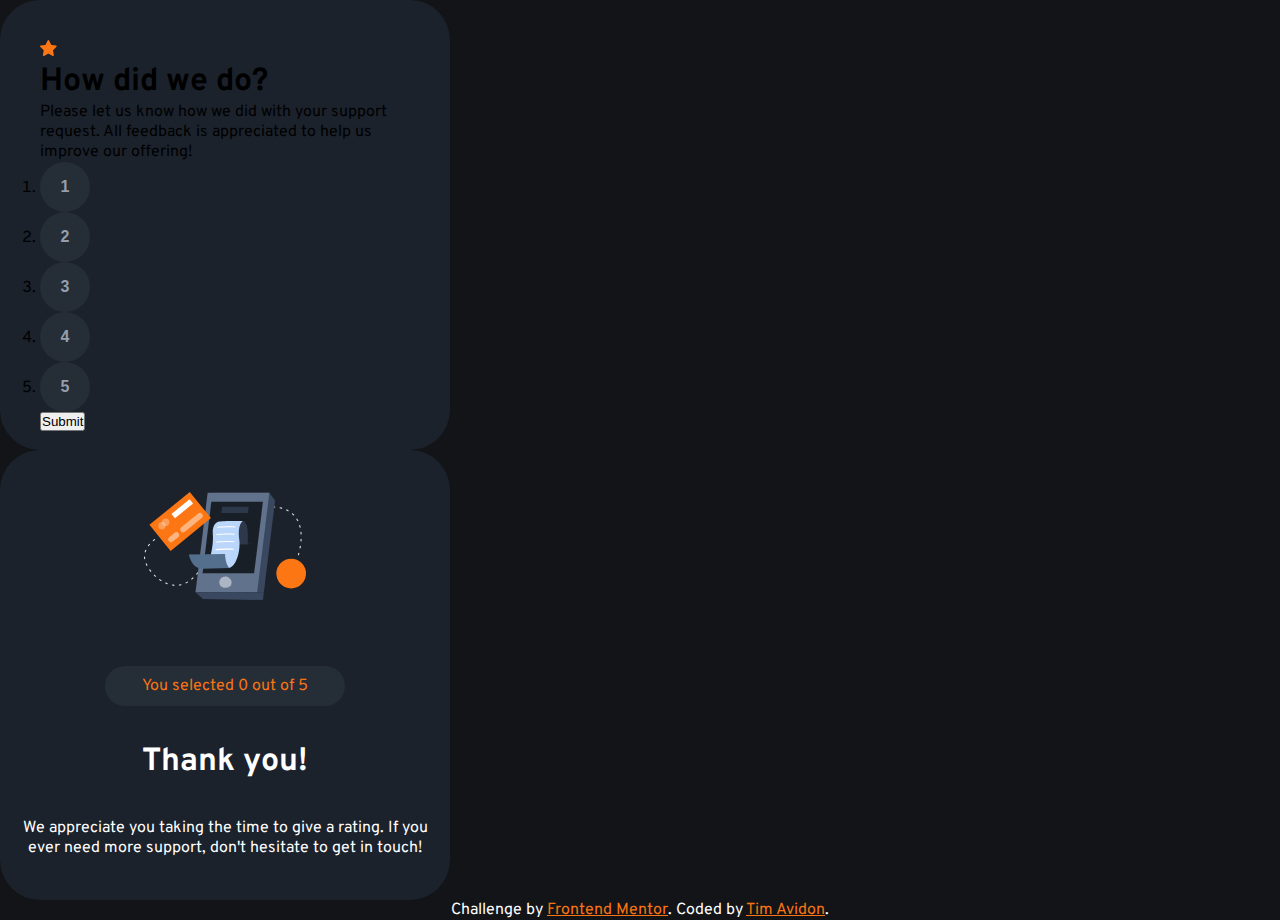
<file: index.html>
<!DOCTYPE html>
<html lang="en">
  <head>
    <meta charset="UTF-8" />
    <meta name="viewport" content="width=device-width, initial-scale=1.0" />
    <!-- displays site properly based on user's device -->

    <link
      rel="icon"
      type="image/png"
      sizes="32x32"
      href="./images/favicon-32x32.png"
    />

    <title>Frontend Mentor | Interactive rating component</title>
    <link rel="preconnect" href="https://fonts.googleapis.com" />
    <link rel="preconnect" href="https://fonts.gstatic.com" crossorigin />
    <link
      href="https://fonts.googleapis.com/css2?family=Overpass:wght@400;700&display=swap"
      rel="stylesheet"
    />
    <link rel="stylesheet" href="./styles.css" />
  </head>

  <body>
    <!-- Rating state start -->
    <main>
        <section class="rating-card card">
          <img class="icon-star" src="./images/icon-star.svg" alt="Star icon">
          <h1 class="card__heading">How did we do?</h1>
          <p class="card__desc">
            Please let us know how we did with your support request. All
            feedback is appreciated to help us improve our offering!
          </p>

          <ol role="radiogroup" class="rating__list">
            <li class="rating__num">
              <button type="button" value="1" class="rating-btn">1</button>
            </li>
            <li class="rating__num">
              <button type="button" value="2" class="rating-btn">2</button>
            </li>
            <li>
              <button type="button" value="3" class="rating-btn">3</button>
            </li>
            <li class="rating__num">
              <button type="button" value="4" class="rating-btn">4</button>
            </li>
            <li class="rating__num">
              <button type="button" value="5" class="rating-btn">5</button>
            </li>
          </ol>
          <button class="submit-btn" type="submit">Submit</button>
        </section>
        <!-- Rating state end -->

        <!-- Thank you state start -->
        <section class="thank-you-card card hidden">
          <img class="thank-you__img" src="./images/illustration-thank-you.svg" alt="Thank you illustration">
          <p class="selected-rating">You selected <span class="user-rating">0</span> out of 5</p>
          <h1 class="card__heading">Thank you!</h1>
          <p class="thank-you__desc card__desc"">
            We appreciate you taking the time to give a rating. If you ever need
            more support, don't hesitate to get in touch!
          </p>
        </section>
        <!-- Thank you state end -->
    </main>

    <footer class="attribution">
      <p>
        Challenge by
        <a href="https://www.frontendmentor.io?ref=challenge" target="_blank"
          >Frontend Mentor</a
        >. Coded by
        <a href="https://github.com/timavidon" target="_blank">Tim Avidon</a>.
      </p>
    </footer>

    <script src="./script.js"></script>
  </body>
</html>
</file>
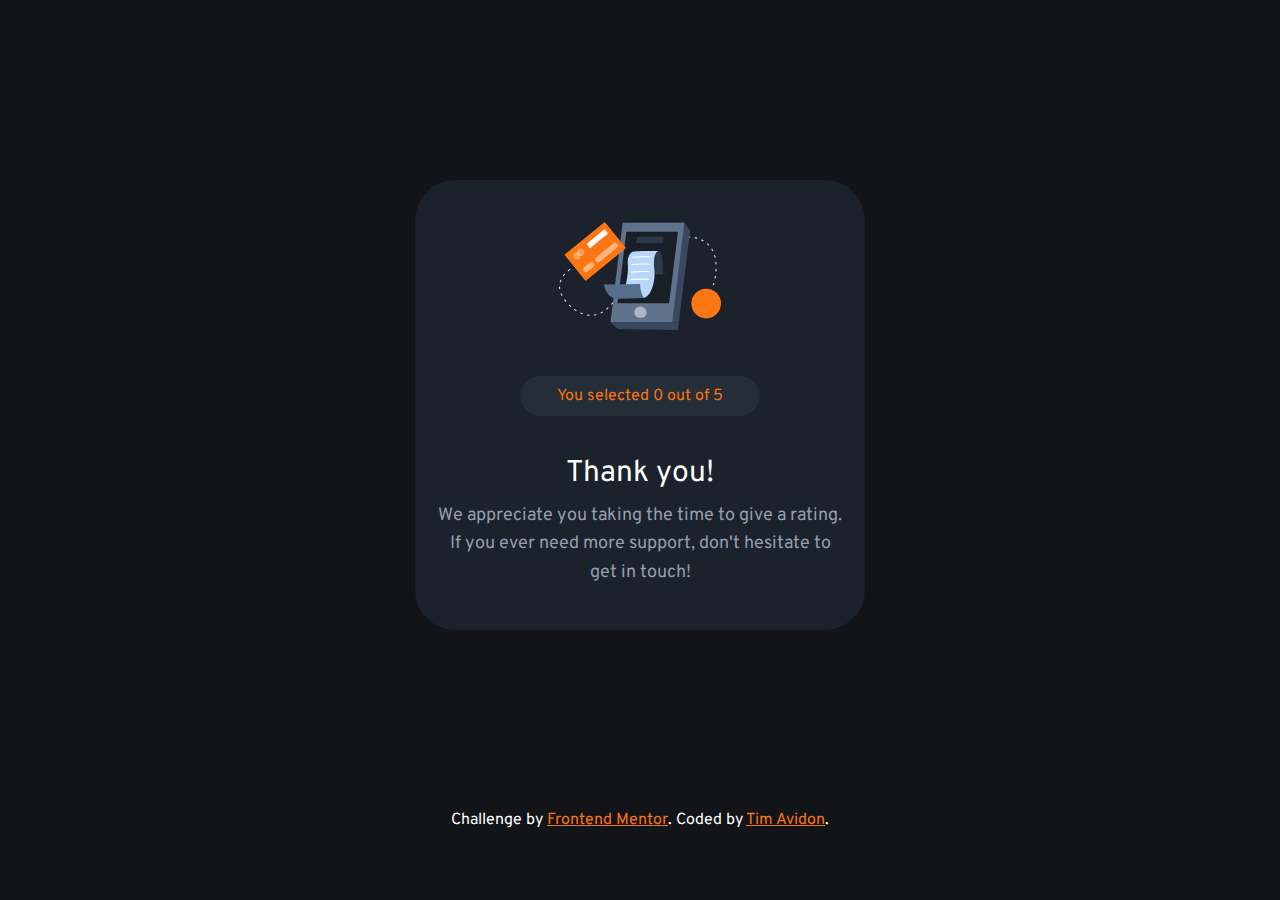
<file: thank-you.html>
<!DOCTYPE html>
<html lang="en">

<head>
    <meta charset="UTF-8">
    <meta name="viewport" content="width=device-width, initial-scale=1.0">
    <!-- displays site properly based on user's device -->

    <link rel="icon" type="image/png" sizes="32x32" href="./images/favicon-32x32.png">

    <title>Frontend Mentor | Interactive rating component</title>
    <link rel="preconnect" href="https://fonts.googleapis.com">
    <link rel="preconnect" href="https://fonts.gstatic.com" crossorigin>
    <link href="https://fonts.googleapis.com/css2?family=Overpass:wght@400;700&display=swap" rel="stylesheet">
    <link rel="stylesheet" href="./styles.css">

</head>

<body>

    <!-- Thank you state start -->
    <main>

        <section class="container">

            <article class="thank-you-card">

                <div class="icon-thank-you">
                    <svg width="162" height="108" xmlns="http://www.w3.org/2000/svg">
                        <g fill="none">
                            <path
                                d="M30 93.744h-.044a23.456 23.456 0 0 1-1.61-.189.543.543 0 0 1 .155-1.076c.52.076 1.04.135 1.563.178a.538.538 0 0 1-.043 1.076l-.022.01Zm5.37-.205a.538.538 0 0 1-.08-1.076 19.51 19.51 0 0 0 1.54-.306.536.536 0 0 1 .645.403.538.538 0 0 1-.397.646c-.537.129-1.074.236-1.611.323l-.097.01Zm-12.137-1.312a.536.536 0 0 1-.183-.033 24.346 24.346 0 0 1-1.525-.608.539.539 0 0 1 .424-.99c.483.21.983.404 1.472.587a.538.538 0 0 1-.188 1.044Zm18.759-.829a.538.538 0 0 1-.242-1.022c.467-.226.934-.479 1.39-.742a.536.536 0 1 1 .538.93c-.478.275-.967.538-1.45.78a.536.536 0 0 1-.258.054h.022Zm-24.994-2.292a.536.536 0 0 1-.29-.08c-.457-.29-.913-.597-1.36-.91a.536.536 0 1 1 .612-.882c.436.307.876.597 1.322.883a.538.538 0 0 1-.284.99Zm30.772-1.544a.537.537 0 0 1-.408-.193.539.539 0 0 1 .06-.759l.117-.124c.355-.306.715-.624 1.074-.957a.537.537 0 1 1 .73.79c-.375.345-.74.673-1.106.985l-.123.102a.537.537 0 0 1-.344.156Zm-36.326-2.69a.537.537 0 0 1-.36-.14c-.402-.37-.8-.747-1.18-1.124a.539.539 0 0 1 .751-.769c.376.371.763.737 1.155 1.076a.538.538 0 0 1 .032.764.537.537 0 0 1-.398.194Zm41.305-2.21a.537.537 0 0 1-.398-.899c.355-.393.715-.79 1.074-1.2a.537.537 0 1 1 .806.71c-.365.415-.725.818-1.074 1.21a.537.537 0 0 1-.408.152v.026ZM6.724 79.723a.537.537 0 0 1-.424-.204 41.79 41.79 0 0 1-.989-1.308.539.539 0 0 1 .124-.753.536.536 0 0 1 .746.124c.312.425.629.85.962 1.27a.539.539 0 0 1-.42.871Zm50.579-2.383a.539.539 0 0 1-.419-.877c.338-.414.677-.828 1.015-1.253a.537.537 0 1 1 .838.672l-1.02 1.259a.537.537 0 0 1-.414.199ZM2.9 73.887a.537.537 0 0 1-.473-.312c-.257-.5-.499-1-.714-1.485a.539.539 0 0 1 .685-.72c.133.052.24.154.298.285.21.462.44.946.687 1.425a.539.539 0 0 1-.483.786v.021Zm58.753-2.028a.537.537 0 0 1-.424-.866l.988-1.275a.537.537 0 1 1 .848.656l-.988 1.275a.537.537 0 0 1-.424.188v.022ZM.682 67.286a.537.537 0 0 1-.537-.462A17.06 17.06 0 0 1 0 65.16a.538.538 0 1 1 1.074 0c.018.519.063 1.036.134 1.55a.539.539 0 0 1-.462.607l-.064-.032Zm65.24-.973a.537.537 0 0 1-.43-.867l.984-1.28a.536.536 0 0 1 .853.65l-.993 1.265a.537.537 0 0 1-.414.21v.022Zm88.49-2.96a.724.724 0 0 1-.15 0 .537.537 0 0 1-.366-.666c.134-.474.28-.99.424-1.544a.538.538 0 0 1 .655-.388.537.537 0 0 1 .382.662c-.145.538-.29 1.076-.43 1.565a.537.537 0 0 1-.515.372Zm-84.247-2.592a.536.536 0 0 1-.424-.867l.983-1.28a.54.54 0 1 1 .854.662l-.989 1.275a.537.537 0 0 1-.413.183l-.01.027Zm-68.924-.382a.536.536 0 0 1-.156 0 .538.538 0 0 1-.355-.673 21.47 21.47 0 0 1 .537-1.565.537.537 0 1 1 .994.403c-.193.49-.37.985-.537 1.474a.537.537 0 0 1-.473.334l-.01.027Zm154.782-3.863a.311.311 0 0 1-.102 0 .538.538 0 0 1-.43-.624c.097-.538.188-1.044.28-1.582a.545.545 0 1 1 1.073.178c-.09.538-.182 1.076-.279 1.614a.537.537 0 0 1-.542.414ZM74.46 55.209a.537.537 0 0 1-.424-.872l1.004-1.27a.537.537 0 1 1 .838.673l-.999 1.264a.537.537 0 0 1-.408.205h-.01ZM4.436 54.165a.539.539 0 0 1-.43-.855c.323-.436.666-.872 1.02-1.297a.537.537 0 1 1 .822.694 22.92 22.92 0 0 0-.977 1.237.537.537 0 0 1-.435.221Zm74.408-4.417a.539.539 0 0 1-.414-.877l1.026-1.248a.537.537 0 1 1 .843.667l-1.02 1.243a.537.537 0 0 1-.435.215Zm78.124-.161h-.043a.538.538 0 0 1-.494-.576c.043-.538.075-1.076.107-1.614a.538.538 0 0 1 .564-.538c.295.018.52.27.505.565a54.253 54.253 0 0 1-.107 1.614.538.538 0 0 1-.532.549ZM9.28 49.13a.537.537 0 0 1-.338-.958c.8-.646 1.316-.99 1.337-1.006a.536.536 0 0 1 .59.898s-.499.334-1.25.942a.536.536 0 0 1-.35.124h.011Zm74.075-4.74a.537.537 0 0 1-.403-.888c.35-.408.704-.817 1.074-1.22a.537.537 0 1 1 .806.71c-.355.403-.71.806-1.074 1.215a.537.537 0 0 1-.414.183h.01Zm73.742-1.797a.537.537 0 0 1-.537-.505 54.325 54.325 0 0 0-.118-1.614.54.54 0 1 1 1.074-.097c.048.538.091 1.076.118 1.614 0 .285-.221.52-.505.538l-.032.064Zm-69.064-3.416a.537.537 0 0 1-.392-.904c.365-.398.735-.79 1.106-1.178a.536.536 0 0 1 .779.737l-1.074 1.173a.537.537 0 0 1-.44.172h.02Zm68.092-3.502a.537.537 0 0 1-.537-.409 22.668 22.668 0 0 0-.408-1.533.539.539 0 0 1 1.03-.307c.151.538.296 1.05.425 1.587a.539.539 0 0 1-.398.651l-.112.01Zm-63.221-1.512a.537.537 0 0 1-.376-.92l1.165-1.13a.537.537 0 1 1 .763.76c-.387.365-.768.741-1.155 1.118a.537.537 0 0 1-.419.172h.022Zm5.14-4.745a.537.537 0 0 1-.355-.941l1.235-1.076a.539.539 0 1 1 .693.828c-.408.34-.817.689-1.225 1.039a.537.537 0 0 1-.37.15h.021Zm55.197-.575c-.247-.468-.505-.931-.779-1.378a.537.537 0 1 1 .918-.554c.285.463.537.947.811 1.431a.539.539 0 0 1-.478.791.537.537 0 0 1-.472-.29ZM103.5 25.055a.539.539 0 0 1-.322-.974c.44-.322.88-.634 1.32-.946a.537.537 0 0 1 .845.394.54.54 0 0 1-.227.488l-1.3.93a.536.536 0 0 1-.338.108h.022Zm46.132-1.56a.537.537 0 0 1-.381-.161c-.359-.359-.74-.717-1.144-1.076a.536.536 0 1 1 .709-.807c.408.36.81.742 1.197 1.135a.539.539 0 0 1 0 .759.537.537 0 0 1-.403.15h.022Zm-40.279-2.28a.537.537 0 0 1-.274-1.001c.473-.275.946-.538 1.418-.797a.54.54 0 0 1 .81.474.542.542 0 0 1-.273.468c-.467.253-.929.538-1.39.785a.536.536 0 0 1-.344.07h.053Zm34.737-1.894a.504.504 0 0 1-.258-.07c-.451-.248-.924-.49-1.407-.716a.539.539 0 0 1 .462-.974c.499.237.988.49 1.46.748a.538.538 0 0 1-.257 1.012Zm-28.49-1.195a.537.537 0 0 1-.2-1.038c.505-.204 1.01-.398 1.52-.581a.537.537 0 0 1 .366 1.011c-.495.178-.989.366-1.483.57a.536.536 0 0 1-.247.038h.043Zm22.045-1.452a.777.777 0 0 1-.156 0c-.505-.15-1.02-.29-1.53-.41a.553.553 0 0 1 .252-1.075c.537.129 1.074.269 1.611.425a.542.542 0 0 1-.15 1.076l-.027-.016Zm-15.456-.597a.537.537 0 0 1-.118-1.066c.537-.107 1.074-.21 1.61-.29a.543.543 0 0 1 .59.735.544.544 0 0 1-.423.34c-.537.082-1.036.178-1.557.286a.365.365 0 0 1-.102-.005Zm8.555-.603h-.038a32.41 32.41 0 0 0-1.579-.06.538.538 0 0 1 0-1.075c.537 0 1.074.027 1.638.06a.538.538 0 0 1-.032 1.075h.01Z"
                                fill="#E6E6E6" />
                            <path fill="#39475F" d="M119.847 100.221H58.146L70.332.793h55.025l5.747 7.601z" />
                            <path fill="#61728D" d="M113.172 100.221H51.465L63.651.793h61.706z" />
                            <path fill="#181F27" d="M110.132 81.354H58.576l8.791-71.695h51.557z" />
                            <path fill="#1E252E" d="m92.743 50.055 14.897.177-.29 2.308-14.607-.252z" />
                            <path fill="#39475F" d="m51.465 100.221 7.422 6.864 60.037.915.923-7.779z" />
                            <path
                                d="M99.096 29.058s2.572.183 3.888 5.03c1.316 4.847.865 18.377.865 18.377l-11.096-.177s-5.537-20.137 6.343-23.23Z"
                                fill="#2D394B" />
                            <path fill="#FC7614" d="M5.42 32.843 45.778 0l21.18 26.119L26.603 58.96z" />
                            <path fill="#FFF" d="M27.49 21.931 45.56 7.226l3.497 4.313-18.07 14.706z" />
                            <path
                                d="m25.272 45.175 5.338-4.345a2.772 2.772 0 0 1 3.902.404 2.781 2.781 0 0 1-.404 3.91l-5.338 4.344a2.772 2.772 0 0 1-3.903-.404 2.781 2.781 0 0 1 .405-3.91ZM37.33 35.365l16.89-13.743a2.772 2.772 0 0 1 3.902.404 2.781 2.781 0 0 1-.405 3.909L40.83 39.679a2.772 2.772 0 0 1-3.903-.404 2.781 2.781 0 0 1 .405-3.91Z"
                                fill="#FFF" opacity=".46" />
                            <ellipse fill="#FFF" opacity=".3" cx="17.937" cy="33.636" rx="3.673" ry="3.68" />
                            <ellipse fill="#FFF" opacity=".3" cx="21.664" cy="30.284" rx="3.673" ry="3.68" />
                            <path
                                d="M99.096 29.058s-5.838 2.103-3.803 18.581c1.493 12.073-3.55 28.056-11.004 28.25-7.454.193-21.202-.463-21.202-.463s7.159-18.56 5.676-34.145a14.786 14.786 0 0 1 .763-6.456c.87-2.373 2.487-4.842 5.494-5.245 6.004-.818 24.076-.522 24.076-.522Z"
                                fill="#BAD6FA" />
                            <path
                                d="m58.957 76.63 26.342-.537s-4.017-3.992-4.27-14.154l-36.234.538a31.494 31.494 0 0 0 2.841 7.531 12.547 12.547 0 0 0 11.32 6.623Z"
                                fill="#546F8D" />
                            <path fill="#2D394B" d="m78.21 14.834-.918 6.041h26.621l.806-6.041z" />
                            <path
                                d="M85.54 86.19c-2.872-2.517-7.416-2.022-9.446 1.222a4.955 4.955 0 0 0-.8 2.647c0 3.98 2.744 6.59 8.227 5.492 4.184-.839 5.779-6.073 2.02-9.36Z"
                                fill="#FFF" opacity=".48" />
                            <ellipse fill="#FC7614" cx="147.188" cy="81.542" rx="14.812" ry="14.837" />
                            <path
                                d="M73.731 35.75a.537.537 0 0 1-.038-1.076c.113 0 11.343-.828 17.363-.29a.54.54 0 0 1-.096 1.076c-5.908-.538-17.079.274-17.186.285l-.043.005Zm-.891 7.279a.538.538 0 0 1-.038-1.076c.113 0 11.342-.828 17.363-.29a.54.54 0 0 1-.097 1.076c-5.907-.538-17.073.28-17.185.285l-.043.005Zm-.102 7.564a.538.538 0 0 1-.043-1.076c.112 0 11.347-.829 17.362-.29a.54.54 0 0 1-.096 1.075c-5.908-.538-17.073.28-17.186.286l-.037.005Zm-.715 7.564a.537.537 0 0 1-.037-1.076c.112 0 11.342-.829 17.362-.285a.54.54 0 0 1-.096 1.076c-5.908-.538-17.073.28-17.186.285h-.043Z"
                                fill="#FFF" />
                        </g>
                    </svg>
                </div>

                <p class="selected-rating">You selected 0 out of 5</p>

                <h1 class="thank-you-card-heading">Thank you!</h1>

                <p class="thank-you-card-description">
                    We appreciate you taking the time to give a rating. If you ever need more support,
                    don't hesitate to get in touch!
                </p>

            </article>

        </section>

    </main>

    <footer class="attribution">
        <p>
            Challenge by <a href="https://www.frontendmentor.io?ref=challenge" target="_blank">Frontend Mentor</a>.
            Coded by <a href="https://github.com/timavidon" target="_blank">Tim Avidon</a>.
        </p>
    </footer>

    <script src="./script.js"></script>

</body>

</html>
</file>
<file: styles.css>
:root {
    --orange: hsl(25, 97%, 53%);
    --white: hsl(0, 0%, 100%);
    --light-grey: hsl(217, 12%, 63%);
    --medium-grey: hsl(216, 12%, 54%);
    --dark-blue: hsl(213, 19%, 18%);
    --very-dark-blue: hsl(216, 12%, 8%);
}

*,
*::before,
*::after {
    margin: 0;
    padding: 0;
    box-sizing: border-box;
}

html {
    font-size: 10px;
}

body {
    font-family: 'Overpass', sans-serif;
    font-size: 1.6rem;
    background-color: var(--very-dark-blue);
}

.container {
    min-height: 90vh;
    display: flex;
    flex-direction: column;
    justify-content: center;
    align-items: center;
}

.rating-card {
    height: 45rem;
    width: 45rem;
    padding: 4rem;
    border-radius: 4rem;
    background-color: hsl(215, 23%, 14%);
}

.rating-icon-star {
    width: min-content;
    display: flex;
    padding: 1.5rem;
    margin-bottom: 3rem;
    border-radius: 50%;
    background-color: var(--dark-blue);
}

.rating-card-heading {
    font-size: 4rem;
    font-weight: 400;
    margin-bottom: 1.1rem;
    color: var(--white);
}

.rating-card-description {
    font-size: 1.8rem;
    line-height: 1.6;
    color: var(--light-grey);
    margin-bottom: 2.8rem;
}

.rating-list {
    list-style-type: none;
    display: flex;
    justify-content: space-between;
    margin-bottom: 3rem;
}

.rating-btn {
    font-size: 1.6rem;
    font-weight: 700;
    height: 5rem;
    width: 5rem;
    border: none;
    border-radius: 50%;
    color: var(--light-grey);
    background-color: var(--dark-blue);
    cursor: pointer;
}

.rating-btn:hover {
    color: var(--white);
    background-color: var(--orange);
}

.rating-btn:focus {
    color: var(--white);
    background-color: var(--light-grey);
}

.rating-card-btn {
    width: 100%;
    text-transform: uppercase;
    font-size: 1.8rem;
    padding: 1.3rem 0;
    border: none;
    border-radius: 5rem;
    color: var(--white);
    background-color: var(--orange);
    cursor: pointer;
}

.rating-card-btn:hover {
    color: var(--orange);
    background-color: var(--white);
}

.attribution {
    text-align: center;
    color: var(--white);
}

.thank-you-card {
    height: 45rem;
    width: 45rem;
    display: flex;
    flex-direction: column;
    justify-content: space-between;
    align-items: center;
    text-align: center;
    padding: 4.2rem 2rem;
    border-radius: 4rem;
    color: var(--white);
    background-color: hsl(215, 23%, 14%);
}

.selected-rating {
    text-align: center;
    width: 24rem;
    padding: 1rem;
    border-radius: 5rem;
    color: var(--orange);
    background-color: var(--dark-blue);
    margin-top: 3rem;
}

.thank-you-card-heading {
    font-size: 3rem;
    font-weight: 400;
    margin-top: 3rem;
}

.thank-you-card-description {
    font-size: 1.8rem;
    line-height: 1.6;
    color: var(--light-grey);
}

.attribution a {
    color: var(--orange);
}

.attribution a:hover {
    color: var(--medium-grey);
}

/* Mobile Responsive */
@media (max-width: 470px) {
    .container, .rating-card, .thank-you-card {
        margin: 0 auto;
    }
}
</file>
